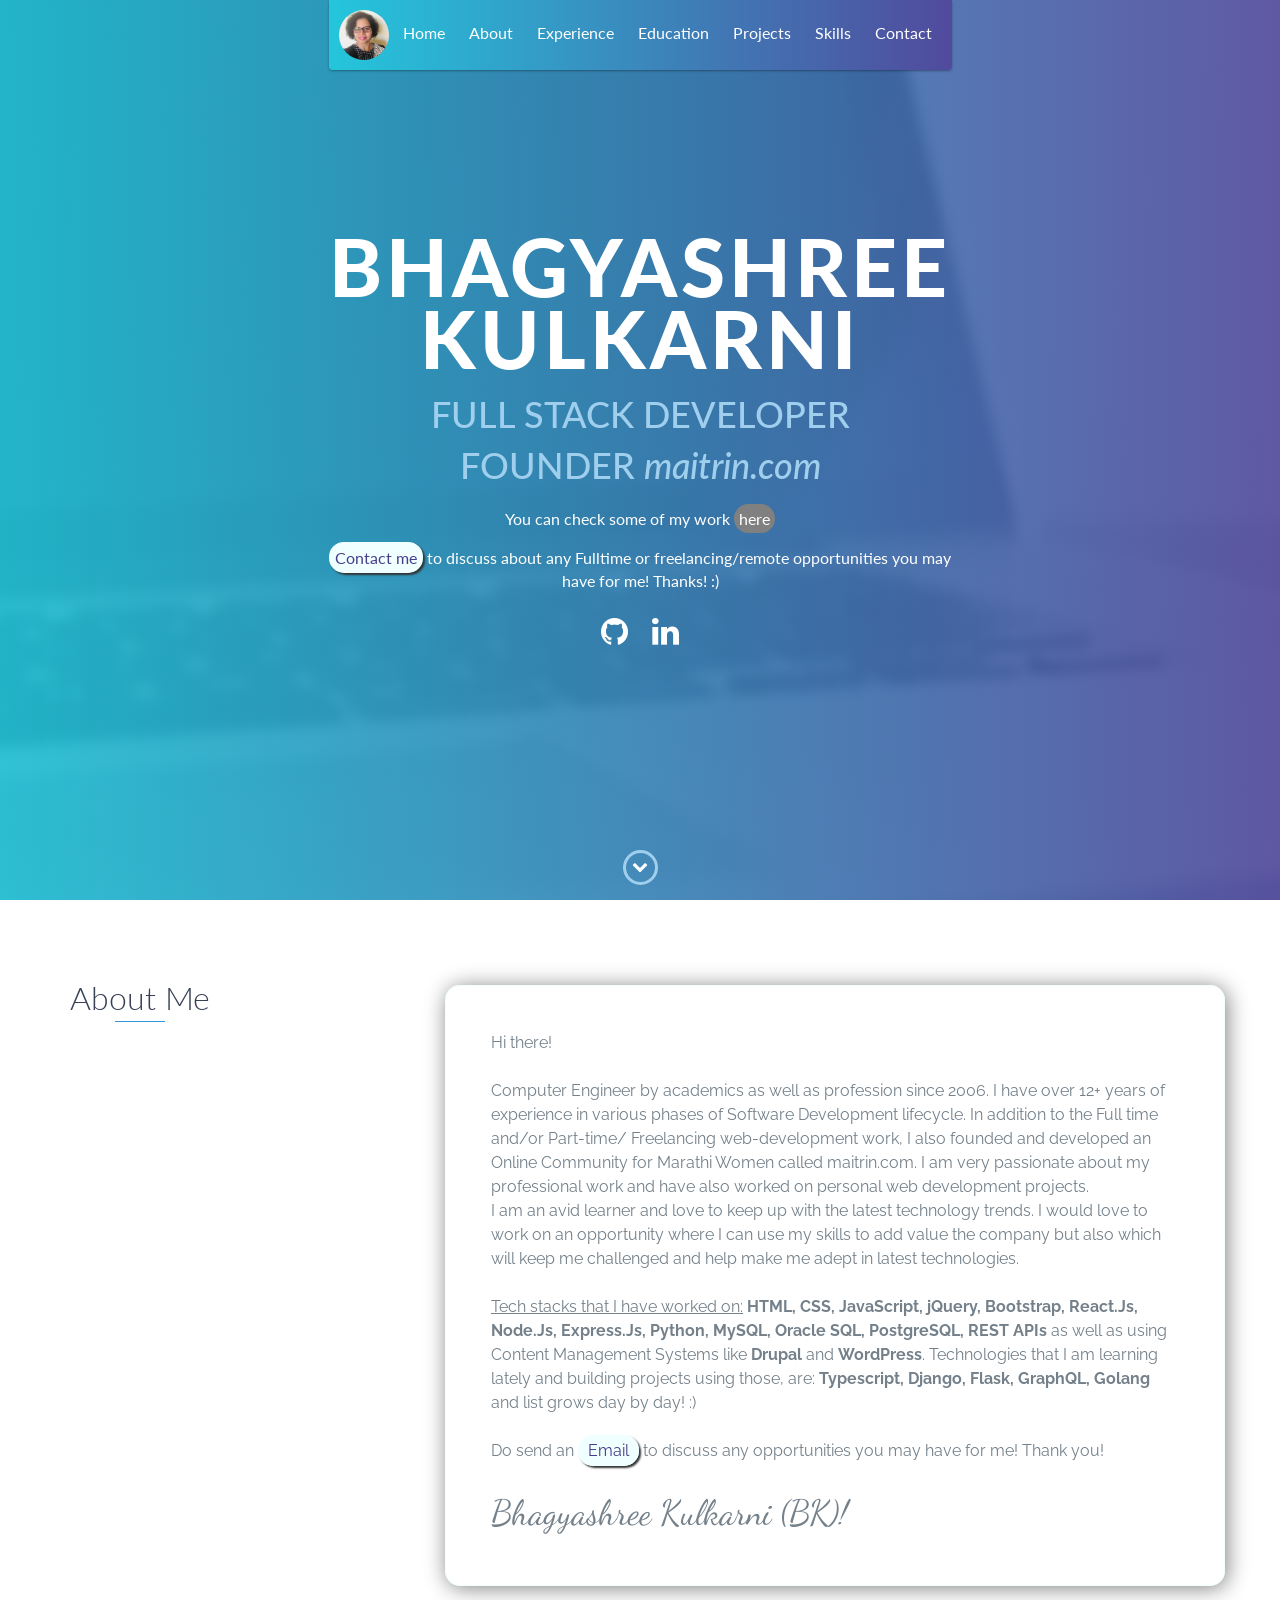
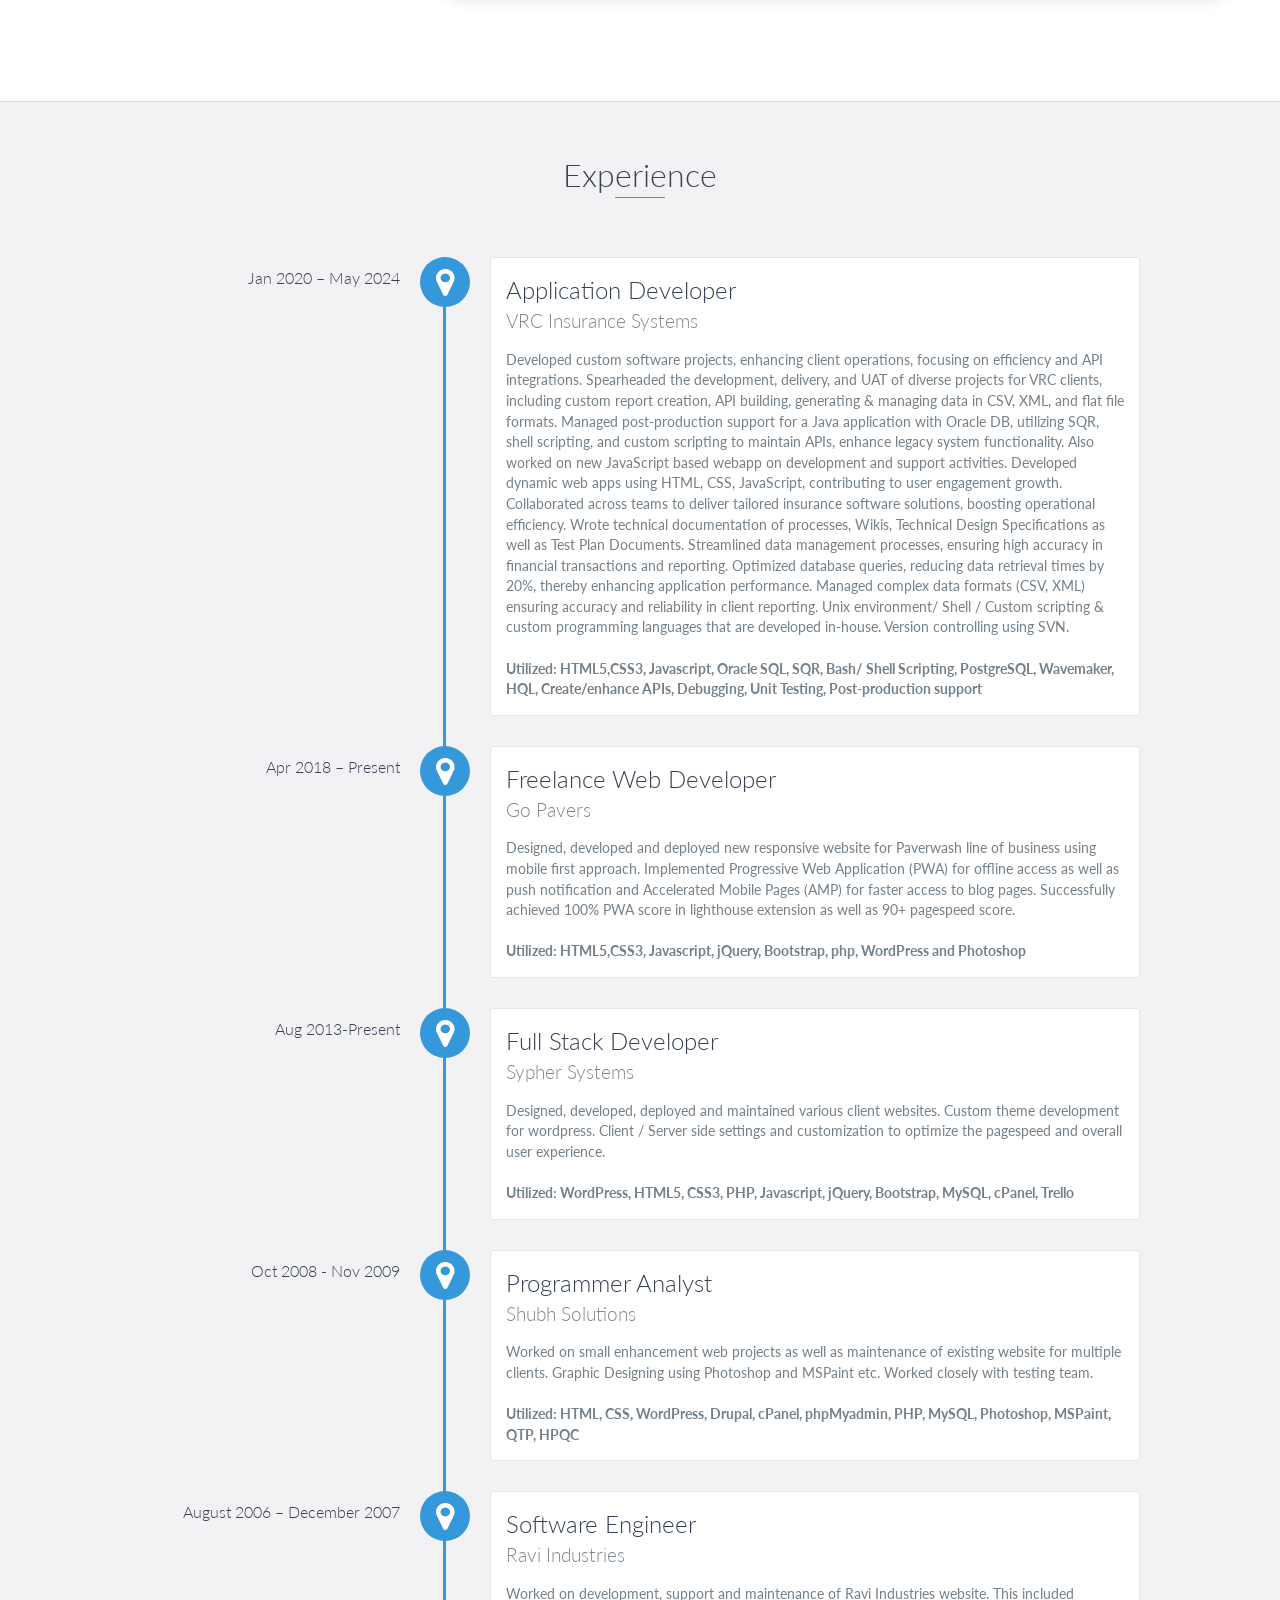
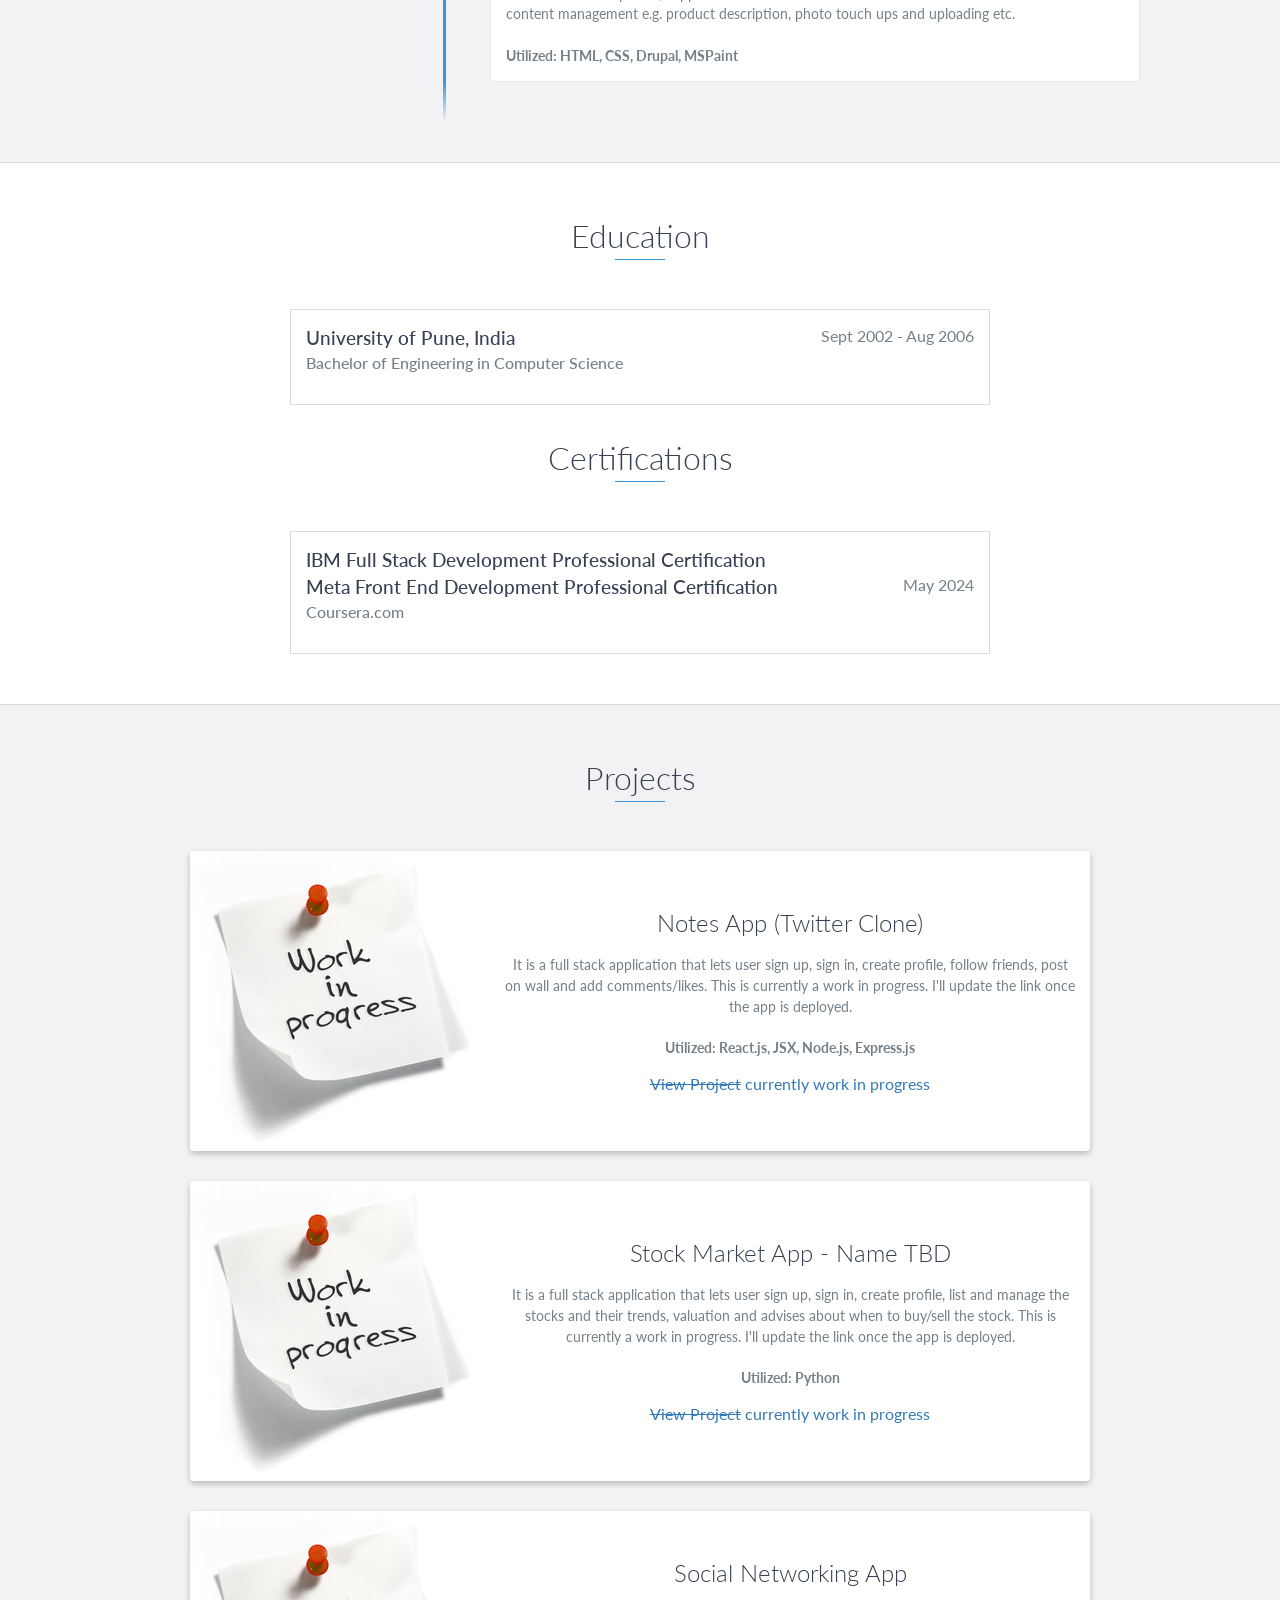
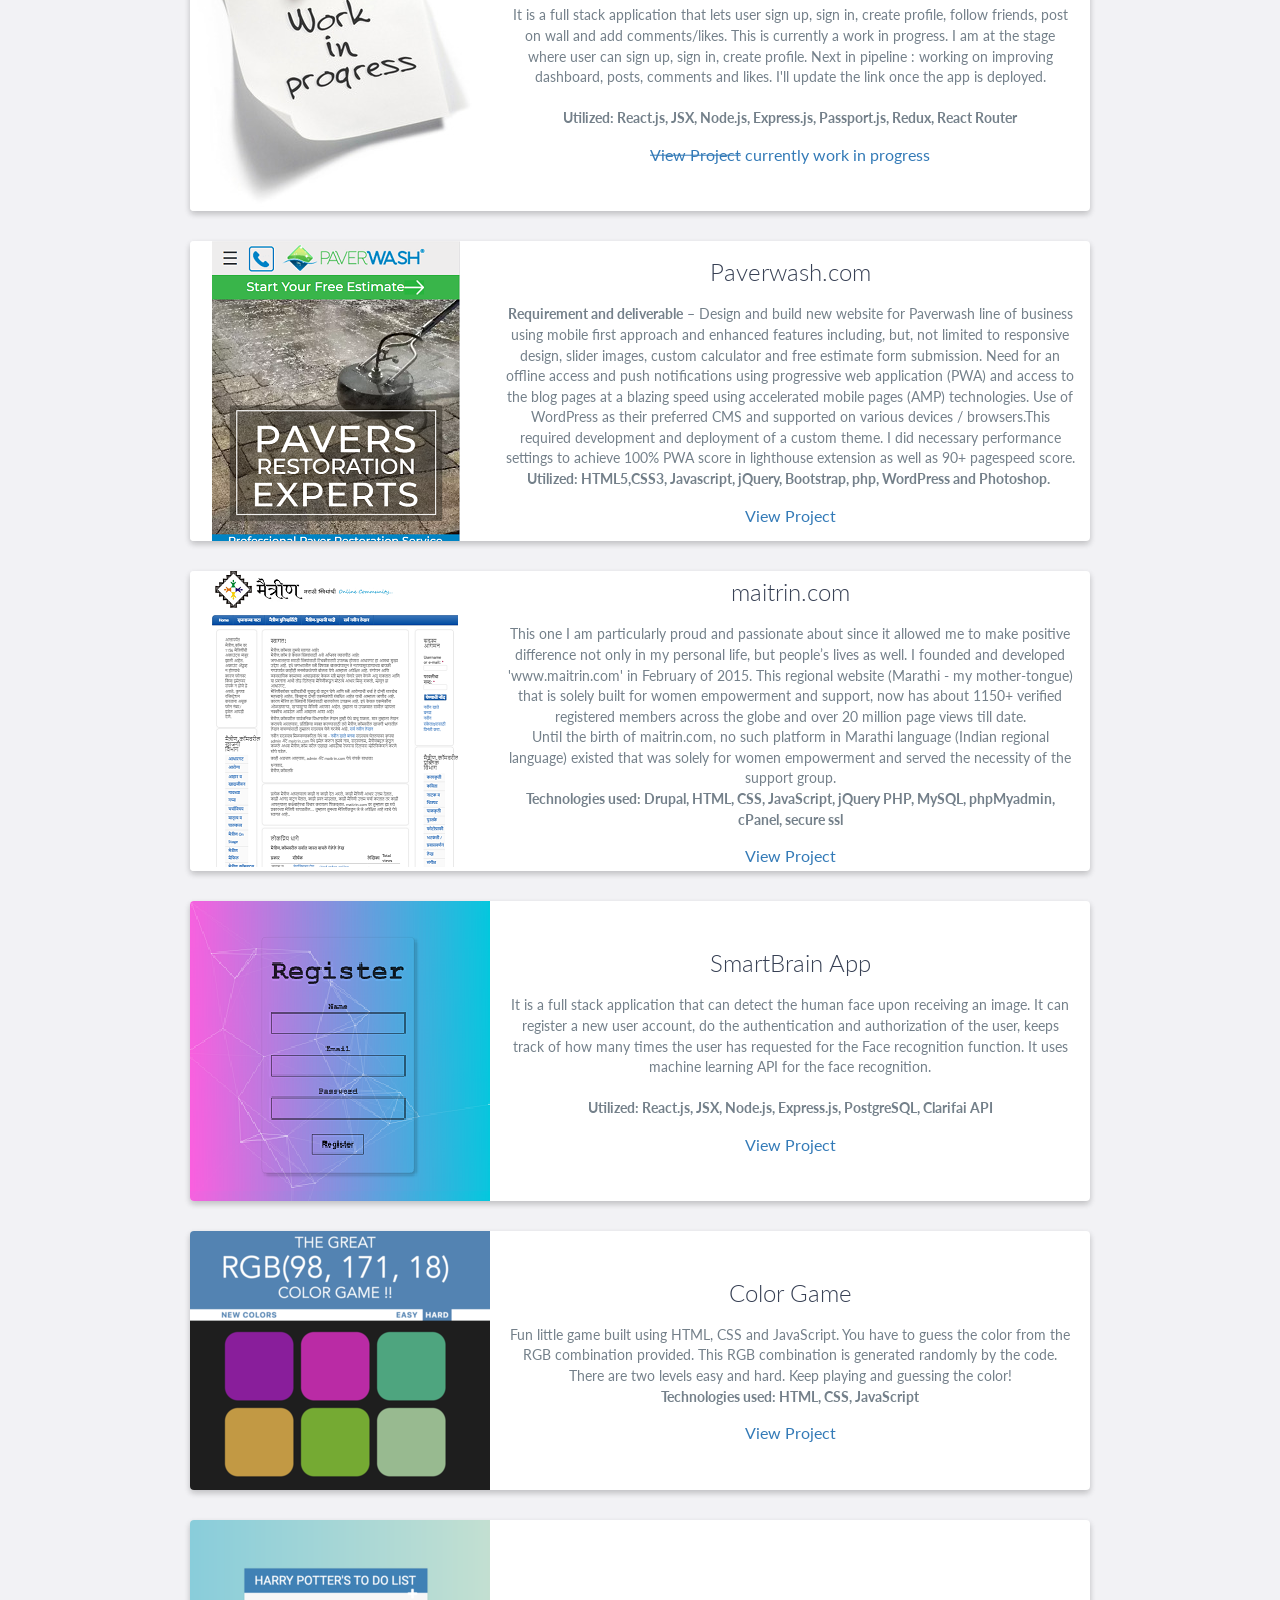
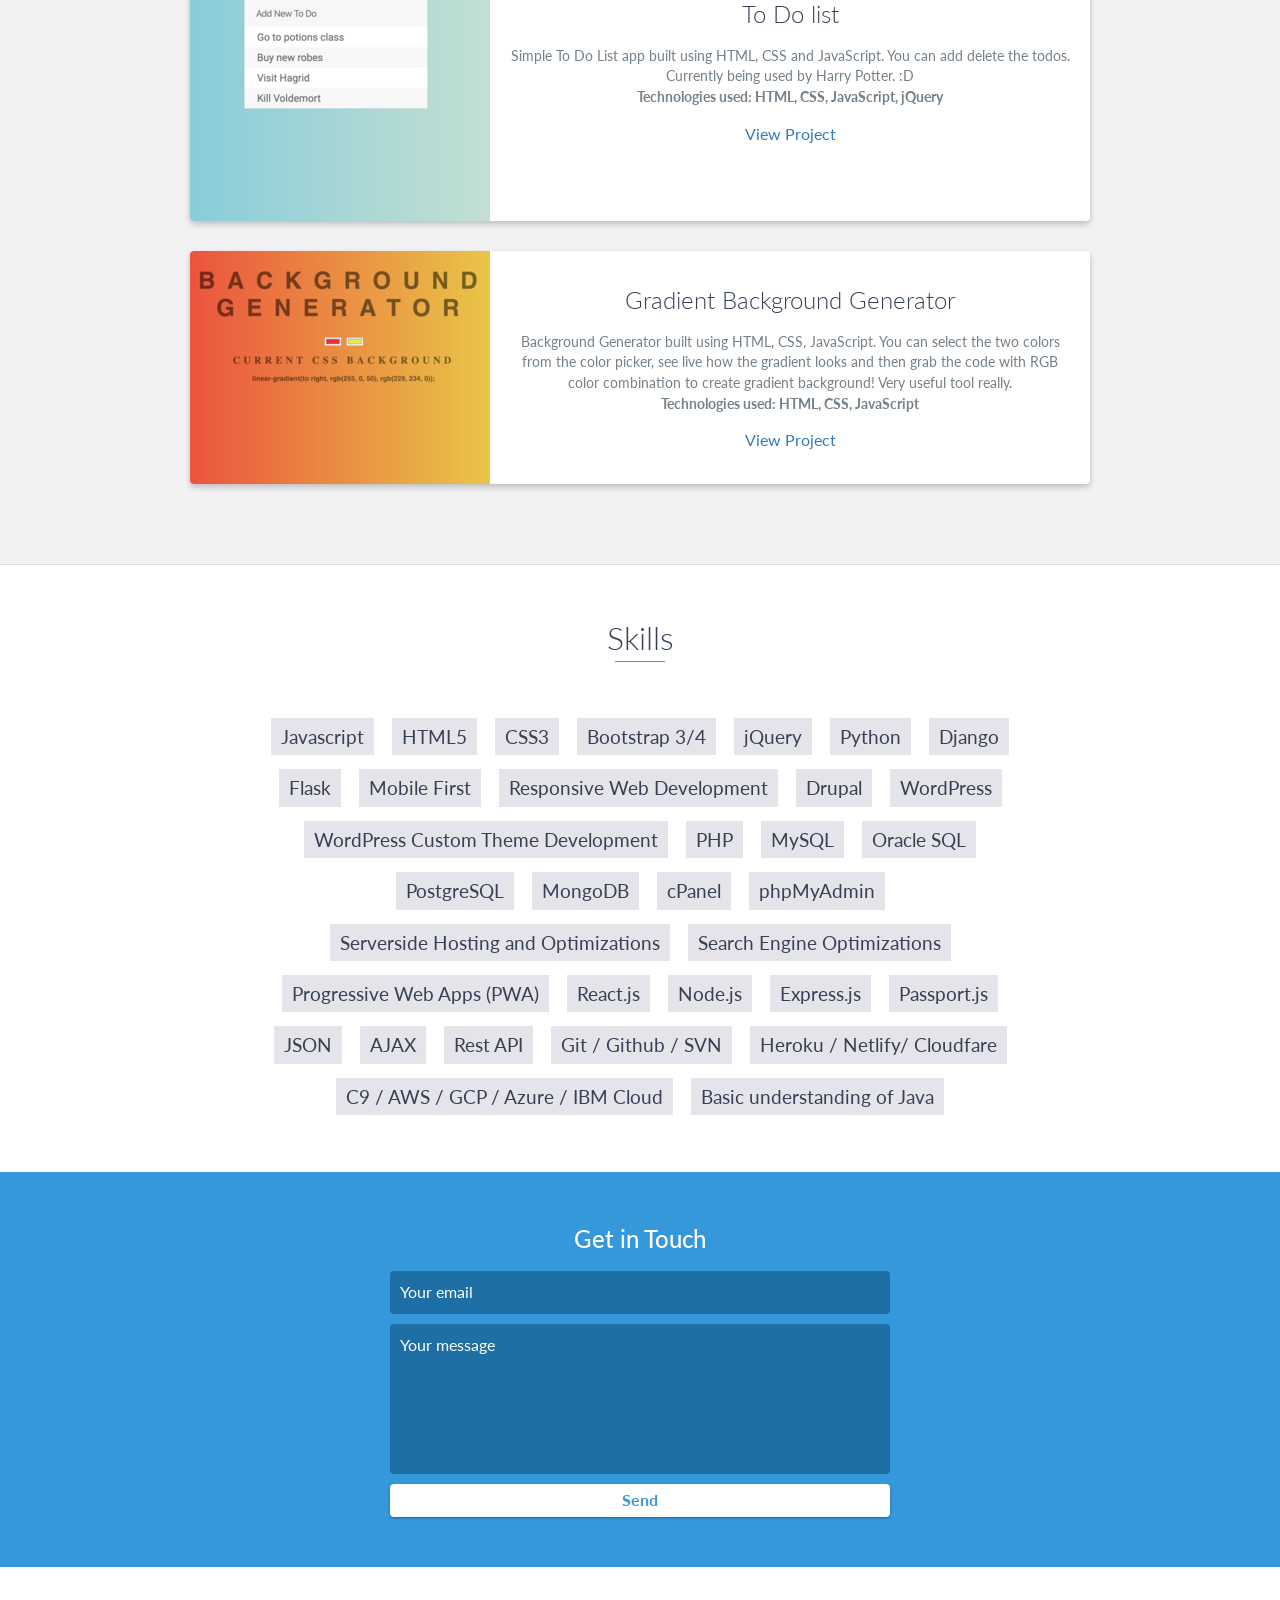
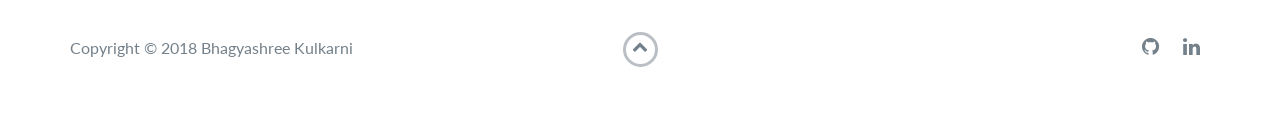
<file: index.html>
<!DOCTYPE html>
<html class="no-js" lang="en">

<head>
    <meta charset="utf-8">
    <meta http-equiv="X-UA-Compatible" content="IE=edge">
    <meta name="viewport" content="width=device-width, initial-scale=1">
    <title>My Portfolio</title>
	<link rel="shortcut icon" href="favicon.ico" type="image/x-icon">
	<link rel="icon" href="favicon.ico" type="image/x-icon">
    <link href="https://fonts.googleapis.com/css?family=Lato:300,400,700,900" rel="stylesheet">
        <link href="https://fonts.googleapis.com/css?family=Raleway:200,300,400,500,600,700,800" rel="stylesheet">

    <link rel="stylesheet" href="libs/font-awesome/css/font-awesome.min.css">
    <link href="css/bootstrap.min.css" rel="stylesheet">
          <link href="https://fonts.googleapis.com/css?family=Dancing+Script" rel="stylesheet">

    <link href="css/styles.css" rel="stylesheet">
</head>

<body>
    <div id="thetop"></div>

<!--    <img src="images/bsk.jpg" width="150px" height="150px" style="border-radius: 50%; position: absolute; left: 0; right: 0; margin:auto; top: 15%;z-index: 1;">-->
    <div id="mobile-menu-open" class="shadow-large">
        <i class="fa fa-bars" aria-hidden="true"></i>
    </div>
    <!-- End #mobile-menu-toggle -->
    <header class="sticky">
        <div id="mobile-menu-close">
            <span>Close</span> <i class="fa fa-times" aria-hidden="true"></i>
        </div>
        <ul id="menu" class="shadow">
            <li>
                    <img src="images/bk_latest.jpeg" width="50px" height="50px" style="border-radius: 50%;">
            </li>

            <li>
                <a href="#thetop" class="no-scroll">Home</a>

            </li>
            <li>
                <a href="#about" class="no-scroll">About</a>
            </li>
            <li>
                <a href="#experience" class="no-scroll">Experience</a>
            </li>
            <li>
                <a href="#education" class="no-scroll">Education</a>
            </li>
            <li>
                <a href="#projects" class="no-scroll">Projects</a>
            </li>
            <li>
                <a href="#skills" class="no-scroll">Skills</a>
            </li>
<!--
             <li>
                <a href="./maitrin.html">Maitrin</a>
            </li>
-->
            <li>
                <a href="#contact" class="no-scroll">Contact</a>
            </li>
        </ul>
    </header>
    <!-- End header -->

    <div id="lead">
        <div id="lead-content">
            <h1>BHAGYASHREE KULKARNI</h1>
            <h2>FULL STACK DEVELOPER <br/> FOUNDER <a id="maitrinlink" href="https://www.maitrin.com"><em>maitrin.com</em></a></h2>
            <div style="color: white; text-align: center; margin-top: 15px; ">
          <p> You can check some of my work <a class="projectlink" href="#projects">here</a></p>
            <p> <a style="color: darkslateblue; text-decoration: none; background-color: azure; padding: 6px; border-radius: 15px;box-shadow: 2px 2px 2px #333;" href="mailto:bhag41@gmail.com">Contact me</a> to discuss about any Fulltime or freelancing/remote opportunities you may have for me! Thanks! :) </p>
          </div>
            <div class="jumbotron-social"> 
              <ul class="ul-social">
            <li class="li-social-links">
              <a class="social2" href="https://github.com/bhag41" target="_blank"><i class="fa fa-github" aria-hidden="true"></i></a>
            </li>
            <li class="li-social-links">
              <a class="social2" href="https://linkedin.com/in/bhagyashreek/" target="_blank"><i class="fa fa-linkedin" aria-hidden="true"></i></a>
            </li>
          </ul>
            </div>
<!--            <a href="https://www.dropbox.com/s/bwhx3wdxhvqzzp0/Resume_Bhagyashree_Kulkarni.pdf?dl=0" download="resume.pdf" class="btn-rounded-white">Download Resume</a>-->
        </div>
        <!-- End #lead-content -->

        <div id="lead-overlay"></div>

        <div id="lead-down">
            <span>
                <i class="fa fa-chevron-down" aria-hidden="true"></i>
            </span>
        </div>
        <!-- End #lead-down -->
    </div>
    <!-- End #lead -->

    <div id="about">
        <div class="container">
            <div class="row">
                <div class="col-md-4">
                    <h2 class="heading">About Me</h2>
                </div>
                <div class="col-md-8 ralewayfont aboutme">
            <p>Hi there! </p><br/>
                    <p> Computer Engineer by academics as well as profession since 2006. I have over 12+ years of experience in various phases of Software Development lifecycle. In addition to the Full time and/or Part-time/ Freelancing web-development work, I also founded and developed an Online Community for Marathi Women called maitrin.com. I am very passionate about my professional work and have also worked on personal web development projects. <br/> I am an avid learner and love to keep up with the latest technology trends. I would love to work on an opportunity where I can use my skills to add value the company but also which will keep me challenged and help make me adept in latest technologies. <br/> <br/>
             <span style="text-decoration: underline; padding-bottom: 3px;"> Tech stacks that I have worked on:</span> <strong> HTML, CSS, JavaScript, jQuery, Bootstrap, React.Js, Node.Js, Express.Js, Python, MySQL, Oracle SQL, PostgreSQL, REST APIs </strong> as well as using Content Management Systems like <strong>Drupal</strong> and <strong>WordPress</strong>. Technologies that I am learning lately and building projects using those, are: <strong>Typescript, Django, Flask, GraphQL, Golang </strong>and list grows day by day! :) <br/><br/>
                    Do send an <a style="color: darkslateblue; text-decoration: none; background-color: azure; padding: 6px; border-radius: 15px;box-shadow: 2px 2px 2px #333; padding-left:10px; padding-right: 10px;" href="mailto:bhag41@gmail.com">Email</a>  to discuss any opportunities you may have for me! Thank you! </p><br/>
         <p> <span class="name" >Bhagyashree Kulkarni (BK)! </span> </p>
                    
                </div>
            </div>
        </div>
    </div>
    <!-- End #about -->

    <div id="experience" class="background-alt">
        <h2 class="heading">Experience</h2>
        <div id="experience-timeline">
            
            <div data-date="Jan 2020 – May 2024">
                <h3>Application Developer</h3>
                <h4>VRC Insurance Systems</h4>
                <p>
                    Developed custom software projects, enhancing client operations, focusing on efficiency and API integrations.
                    Spearheaded the development, delivery, and UAT of diverse projects for VRC clients, including custom report creation, API building, generating & managing data in CSV, XML, and flat file formats.
                    Managed post-production support for a Java application with Oracle DB, utilizing SQR, shell scripting, and custom scripting to maintain APIs, enhance legacy system functionality. Also worked on new JavaScript based webapp on development and support activities.
                    Developed dynamic web apps using HTML, CSS, JavaScript, contributing to user engagement growth.
                    Collaborated across teams to deliver tailored insurance software solutions, boosting operational efficiency. 
                    Wrote technical documentation of processes, Wikis, Technical Design Specifications as well as Test Plan Documents. 
                    Streamlined data management processes, ensuring high accuracy in financial transactions and reporting. Optimized database queries, reducing data retrieval times by 20%, thereby enhancing application performance. 
                    Managed complex data formats (CSV, XML) ensuring accuracy and reliability in client reporting.
                    Unix environment/ Shell / Custom scripting & custom programming languages that are developed in-house. 
                    Version controlling using SVN.
  
                <br> <br/>    
                <strong>Utilized: HTML5,CSS3, Javascript, Oracle SQL, SQR, Bash/ Shell Scripting, PostgreSQL, Wavemaker, HQL, Create/enhance APIs, Debugging, Unit Testing, Post-production support</strong></p>
            </div>

            <div data-date="Apr 2018 – Present">
                <h3>Freelance Web Developer</h3>
                <h4>Go Pavers</h4>
                <p>
                    Designed, developed and deployed new responsive website for Paverwash line of business using mobile first approach.  Implemented Progressive Web Application (PWA) for offline access as well as push notification and Accelerated Mobile Pages (AMP) for faster access to blog pages.  Successfully achieved 100% PWA score in lighthouse extension as well as 90+ pagespeed score.  
                <br> <br/>    
                <strong>Utilized: HTML5,CSS3, Javascript, jQuery, Bootstrap, php, WordPress and Photoshop</strong></p>
            </div>
            
            <div data-date="Aug 2013-Present">
                <h3>Full Stack Developer</h3>
                <h4>Sypher Systems </h4>
                <p>Designed, developed, deployed and maintained various client websites. Custom theme development for wordpress.  Client / Server side settings and customization to  optimize the pagespeed and overall user experience. <br/><br/>
<strong>Utilized: WordPress, HTML5, CSS3, PHP, Javascript, jQuery, Bootstrap, MySQL, cPanel, Trello</strong>
                </p>
            </div>

            <div data-date="Oct 2008 - Nov 2009">
                <h3>Programmer Analyst</h3>
                <h4>Shubh Solutions</h4>
                <p>
                    Worked on small enhancement web projects as well as maintenance of existing website for multiple clients.  Graphic Designing using Photoshop and MSPaint etc.  Worked closely with testing team.  <br/><br/>
<strong>Utilized: HTML, CSS, WordPress, Drupal, cPanel, phpMyadmin, PHP, MySQL, Photoshop, MSPaint, QTP, HPQC</strong></p>
                
            </div>

            <div data-date="August 2006 – December 2007">
                <h3>Software Engineer</h3>
                <h4>Ravi Industries</h4>
                <p>
                    Worked on development, support and maintenance of Ravi Industries website.  This included content management e.g. product description, photo touch ups and uploading etc.
             <br/><br/>
                    <strong>Utilized: HTML, CSS, Drupal, MSPaint</strong></p>        
            </div>
        </div>
    </div>
    <!-- End #experience -->

    <div id="education">
        <h2 class="heading">Education</h2>
        <div class="education-block">
            <h3>University of Pune, India</h3>
            <span class="education-date">Sept 2002 - Aug 2006</span>
            <h4>Bachelor of Engineering in Computer Science</h4>

        </div>
        <h2 class="heading">Certifications</h2>
        <div class="education-block">
            <h3>IBM Full Stack Development Professional Certification</h3>
            <h3>Meta Front End Development Professional Certification</h3>
            <span class="education-date">May 2024</span>
            <h4>Coursera.com</h4>

        </div>
        <!-- End .education-block -->

<!--
        <div class="education-block">
            <h3>University of Ottawa</h3>
            <span class="education-date">Sept 2016 - Sept 2017</span>
            <h4>Bachelor of Science in Computer Science</h4>
            <ul>
                <li>
                    Lorem ipsum dolor sit amet, consectetur adipiscing elit.
                </li>
                <li>
                    Lorem ipsum dolor sit amet, consectetur adipiscing elit.
                </li>
                <li>
                    Lorem ipsum dolor sit amet, consectetur adipiscing elit.
                </li>
            </ul>
        </div>
-->
        <!-- End .education-block -->
    </div>
    <!-- End #education -->

    <div id="projects" class="background-alt">
        <h2 class="heading">Projects</h2>
        <div class="container">
            <div class="row">

                <div class="project shadow-large">
                    <div class="project-image">
                        <img src="images/wip.jpg" />
                    </div>
                    <!-- End .project-image -->
                    <div class="project-info">
                        <h3>Notes App (Twitter Clone)</h3>
                        <p>
                            It is a full stack application that lets user sign up, sign in, create profile, follow friends, post on wall and add comments/likes. This is currently a work in progress.  I'll update the link once the app is deployed. <br/><br/>
                            <strong> Utilized: React.js, JSX, Node.js, Express.js </strong>
                        </p>
                        <a href="#"><s>View Project</s> currently work in progress</a>
                    </div>
                    <!-- End .project-info -->
                </div>
                <!-- End .project -->

                <div class="project shadow-large">
                    <div class="project-image">
                        <img src="images/wip.jpg" />
                    </div>
                    <!-- End .project-image -->
                    <div class="project-info">
                        <h3>Stock Market App - Name TBD</h3>
                        <p>
                            It is a full stack application that lets user sign up, sign in, create profile, list and manage the stocks and their trends, valuation and advises about when to buy/sell the stock. This is currently a work in progress.  I'll update the link once the app is deployed. <br/><br/>
                            <strong> Utilized: Python </strong>
                        </p>
                        <a href="#"><s>View Project</s> currently work in progress</a>
                    </div>
                    <!-- End .project-info -->
                </div>
                <!-- End .project -->

                    <div class="project shadow-large">
                        <div class="project-image">
                            <img src="images/wip.jpg" />
                        </div>
                        <!-- End .project-image -->
                        <div class="project-info">
                            <h3>Social Networking App</h3>
                            <p>
                                It is a full stack application that lets user sign up, sign in, create profile, follow friends, post on wall and add comments/likes. This is currently a work in progress. I am at the stage where user can sign up, sign in, create profile. Next in pipeline : working on improving dashboard, posts, comments and likes. I'll update the link once the app is deployed. <br/><br/>
                                <strong> Utilized: React.js, JSX, Node.js, Express.js, Passport.js, Redux, React Router </strong>
                            </p>
                            <a href="#"><s>View Project</s> currently work in progress</a>
                        </div>
                        <!-- End .project-info -->
                    </div>
                    <!-- End .project -->
                        

                <div class="project shadow-large">
                    <div class="project-image">
                        <img src="images/paverwash.png" />
                    </div>
                    <!-- End .project-image -->
                    <div class="project-info">
                        <h3>Paverwash.com</h3>
                        <p>
                            <strong>Requirement and deliverable</strong> – Design and build new website for Paverwash line of business using mobile first approach and enhanced features including, but, not limited to responsive design, slider images, custom calculator and free estimate form submission.  Need for an offline access and push notifications using progressive web application (PWA) and access to the blog pages at a blazing speed using accelerated mobile pages (AMP) technologies.  Use of WordPress as their preferred CMS and supported on various devices / browsers.This required development and deployment of a custom theme.  I did necessary performance settings to achieve 100% PWA score in lighthouse extension as well as 90+ pagespeed score. <br/> <strong> Utilized: HTML5,CSS3, Javascript, jQuery, Bootstrap, php, WordPress and Photoshop. </strong>
                        </p>
                        <a href="www.paverwash.com">View Project</a>
                    </div>
                    <!-- End .project-info -->
                </div>
                <!-- End .project -->

                <div class="project shadow-large">
                    <div class="project-image">
                        <img src="images/maitrin.png" />
                    </div>
                    <!-- End .project-image -->
                    
                    <div class="project-info">
                        <h3>maitrin.com</h3>
                        <p>
                           This one I am particularly proud and passionate about since it allowed me to make positive difference not only in my personal life, but people’s lives as well. 
                            I founded and developed 'www.maitrin.com' in February of 2015. This regional website (Marathi - my mother-tongue) that is solely built for women empowerment and support, now has about 1150+ verified registered members across the globe and over 20 million page views till date. <br/>
                            Until the birth of maitrin.com, no such platform in Marathi language (Indian regional language) existed that was solely for women empowerment and served the necessity of the support group. 
                            <br/>
                             <strong> Technologies used: Drupal, HTML, CSS, JavaScript, jQuery PHP, MySQL, phpMyadmin, cPanel, secure ssl </strong>
                        </p>
                        <a href="https://www.maitrin.com">View Project</a>
                    </div>
                    <!-- End .project-info -->
                </div>
                <!-- End .project -->

                <div class="project shadow-large">
                    <div class="project-image">
                        <img src="images/face-recognition-app-2.png" />
                    </div>
                    <!-- End .project-image -->
                    <div class="project-info">
                        <h3>SmartBrain App</h3>
                        <p>
                            It is a full stack application that can detect the human face upon receiving an image. It can register a new user account, do the authentication and authorization of the user, keeps track of how many times the user has requested for the Face recognition function. It uses machine learning API for the face recognition. <br/><br/>
                            <strong> Utilized: React.js, JSX, Node.js, Express.js, PostgreSQL, Clarifai API </strong>
                        </p>
                        <a href="https://face-recognition-app-bk.herokuapp.com/">View Project</a>
                    </div>
                    <!-- End .project-info -->
                </div>
                <!-- End .project -->
                
                <div class="project shadow-large">
                    <div class="project-image">
                        <img src="images/Color_Game.png" />
                    </div>
                    <!-- End .project-image -->
                    
                    <div class="project-info">
                        <h3>Color Game</h3>
                        <p>
                            Fun little game built using HTML, CSS and JavaScript. You have to guess the color from the RGB combination provided. This RGB combination is generated randomly by the code. There are two levels easy and hard. Keep playing and guessing the color! 
                            <br/>
                             <strong> Technologies used: HTML, CSS, JavaScript </strong>
                        </p>
                        <a href="https://bhag41.github.io/colorGame/">View Project</a>
                    </div>
                    <!-- End .project-info -->
                </div>
                <!-- End .project -->

                <div class="project shadow-large">
                    <div class="project-image">
                        <img src="images/ToDoList.png" />
                    </div>
                    <!-- End .project-image -->
                    
                    <div class="project-info">
                        <h3>To Do list</h3>
                        <p>
                            Simple To Do List app built using HTML, CSS and JavaScript. You can add delete the todos. Currently being used by Harry Potter. :D  
                            <br/>
                             <strong> Technologies used: HTML, CSS, JavaScript, jQuery </strong>
                        </p>
                        <a href="https://bhag41.github.io/ToDoListProject/">View Project</a>
                    </div>
                    <!-- End .project-info -->
                </div>
                <!-- End .project -->

                <div class="project shadow-large">
                    <div class="project-image">
                        <img src="images/bg_generator.png" />
                    </div>
                    <!-- End .project-image -->
                    
                    <div class="project-info">
                        <h3>Gradient Background Generator</h3>
                        <p>
                            Background Generator built using HTML, CSS, JavaScript. You can select the two colors from the color picker, see live how the gradient looks and then grab the code with RGB color combination to create gradient background! Very useful tool really.
                            <br/>
                             <strong> Technologies used: HTML, CSS, JavaScript</strong>
                        </p>
                        <a href="https://bhag41.github.io/bg_generator/">View Project</a>
                    </div>
                    <!-- End .project-info -->
                </div>
                <!-- End .project -->
                

                
                
                
            </div>
        </div>
    </div>
    <!-- End #projects -->

    <div id="skills">
        <h2 class="heading">Skills</h2>
        <ul>
            <li class="li-skills">Javascript</li>
              <li class="li-skills">HTML5</li>
              <li class="li-skills">CSS3</li>
              <li class="li-skills">Bootstrap 3/4</li>
              <li class="li-skills">jQuery</li>
              <li class="li-skills">Python</li>
              <li class="li-skills">Django</li>
              <li class="li-skills">Flask</li>
              <li class="li-skills">Mobile First</li>
              <li class="li-skills">Responsive Web Development</li>
              <li class="li-skills">Drupal</li>
              <li class="li-skills">WordPress</li>
              <li class="li-skills">WordPress Custom Theme Development</li>
              <li class="li-skills">PHP</li>
              <li class="li-skills">MySQL</li>
              <li class="li-skills">Oracle SQL</li>
              <li class="li-skills">PostgreSQL</li>
              <li class="li-skills">MongoDB</li>
              <li class="li-skills">cPanel</li>
              <li class="li-skills">phpMyAdmin</li>
              <li class="li-skills">Serverside Hosting and Optimizations</li>
              <li class="li-skills">Search Engine Optimizations</li>
              <li class="li-skills">Progressive Web Apps (PWA) </li>
              <li class="li-skills">React.js</li>
              <li class="li-skills">Node.js</li>
              <li class="li-skills">Express.js</li>
              <li class="li-skills">Passport.js</li>
              <li class="li-skills">JSON</li>
              <li class="li-skills">AJAX</li>
              <li class="li-skills">Rest API</li>
              <li class="li-skills">Git / Github / SVN </li>
              <li class="li-skills">Heroku / Netlify/ Cloudfare</li>
              <li class="li-skills">C9 / AWS / GCP / Azure / IBM Cloud</li>
              <li class="li-skills">Basic understanding of Java</li>
        </ul>
    </div>
    <!-- End #skills -->

    <div id="contact">
        <h2>Get in Touch</h2>
        <div id="contact-form">
            <form method="POST" action="https://formspree.io/bhag41@gmail.com">
                <input type="hidden" name="_subject" value="Contact request from personal website" />
                <input type="email" name="_replyto" placeholder="Your email" required>
                <textarea name="message" placeholder="Your message" required></textarea>
                <button type="submit">Send</button>
            </form>
        </div>
        <!-- End #contact-form -->
    </div>
    <!-- End #contact -->

    
   
    
    <footer>
        <div class="container">
            <div class="row">
                <div class="col-sm-5 copyright">
                    <p>
                        Copyright &copy; 2018 Bhagyashree Kulkarni
                    </p>
                </div>
                <div class="col-sm-2 top">
                    <span id="to-top">
                        <i class="fa fa-chevron-up" aria-hidden="true"></i>
                    </span>
                </div>
                <div class="col-sm-5 social">
                    <ul>
                        <li>
                            <a href="https://github.com/bhag41" target="_blank"><i class="fa fa-github" aria-hidden="true"></i></a>
                        </li>
                        <li>
                            <a href="https://linkedin.com/" target="_blank"><i class="fa fa-linkedin" aria-hidden="true"></i></a>
                        </li>
                       
                    </ul>
                </div>
            </div>
        </div>
    </footer>
    <!-- End footer -->

    <script src="https://ajax.googleapis.com/ajax/libs/jquery/1.12.4/jquery.min.js"></script>
    <script src="js/scripts.min.js"></script>
</body>

</html>
</file>
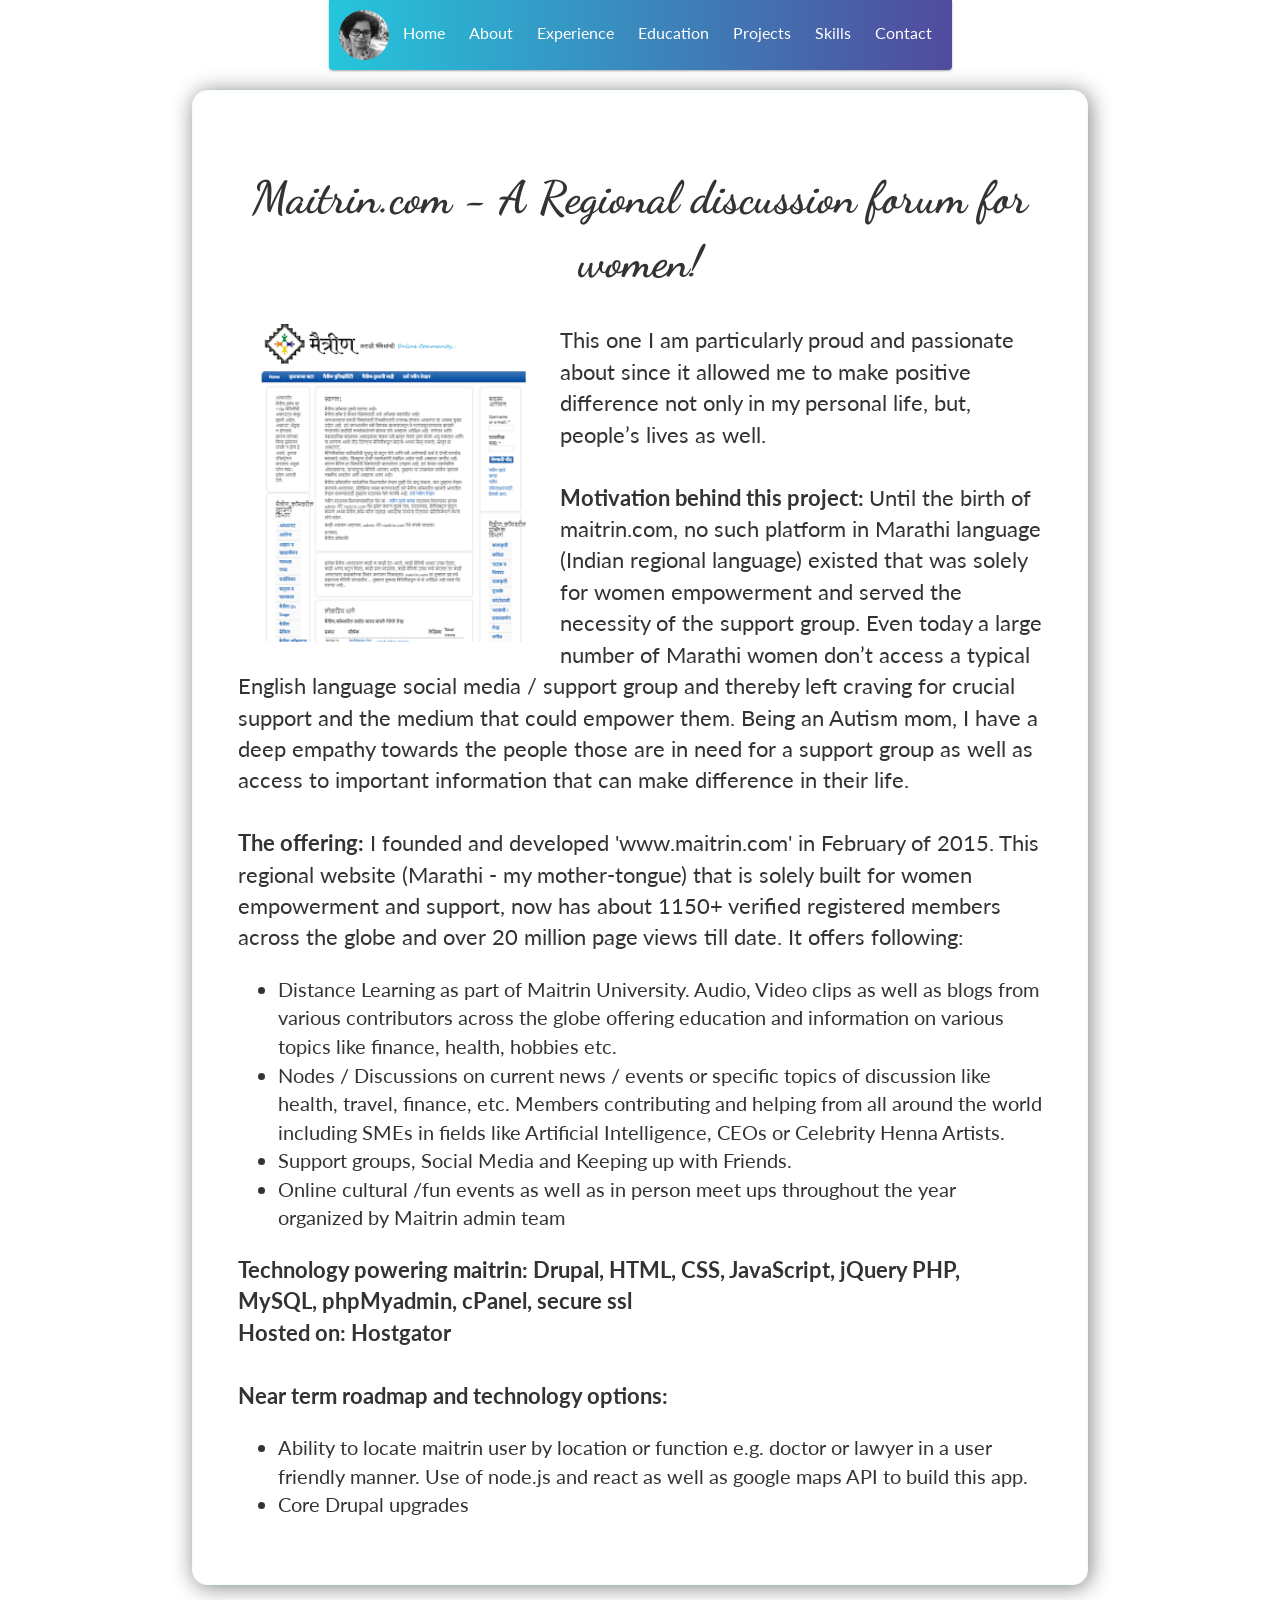
<file: maitrin.html>
<!DOCTYPE html>
<html class="no-js" lang="en">

<head>
    <meta charset="utf-8">
    <meta http-equiv="X-UA-Compatible" content="IE=edge">
    <meta name="viewport" content="width=device-width, initial-scale=1">
    <title>Maitrin.com - Online Community for Marathi Women</title>
	<link rel="shortcut icon" href="favicon.ico" type="image/x-icon">
	<link rel="icon" href="favicon.ico" type="image/x-icon">
    <link href="https://fonts.googleapis.com/css?family=Lato:300,400,700,900" rel="stylesheet">
    <link href="https://fonts.googleapis.com/css?family=Raleway:200,300,400,500,600,700,800" rel="stylesheet">
    <link rel="stylesheet" href="libs/font-awesome/css/font-awesome.min.css">
    <link href="css/bootstrap.min.css" rel="stylesheet">
    <link href="https://fonts.googleapis.com/css?family=Dancing+Script" rel="stylesheet">

    <link href="css/styles.css" rel="stylesheet">
</head>

<body>
    <div id="mobile-menu-open" class="shadow-large">
        <i class="fa fa-bars" aria-hidden="true"></i>
    </div>
    <!-- End #mobile-menu-toggle -->
    <header class="sticky">
        <div id="mobile-menu-close">
            <span>Close</span> <i class="fa fa-times" aria-hidden="true"></i>
        </div>
        <ul id="menu" class="shadow">
            <li>
                <img src="images/bsk.jpg" width="50px" height="50px" style="border-radius: 50%;">
            </li>
            <li>
                <a href="#">Home</a>
            </li>
            <li>
                <a href="#about">About</a>
            </li>
            <li>
                <a href="#experience">Experience</a>
            </li>
            <li>
                <a href="#education">Education</a>
            </li>
            <li>
                <a href="#projects">Projects</a>
            </li>
            <li>
                <a href="#skills">Skills</a>
            </li>
            <li>
                <a href="#contact">Contact</a>
            </li>
        </ul>
    </header>
    <!-- End header -->
    <div class="aboutme" style="margin-left: 15%; margin-right: 15%; margin-top: 7%;background-color: white;"> 
        <h1 style="text-align: center;  font-family: 'Dancing Script', cursive; font-size: 45px;"> Maitrin.com - A Regional discussion forum for women!</h1>
    <img width="40%" style="float: left; " src="images/maitrin.png">
        
        <p style="font-size: 22px;"> 
        This one I am particularly proud and passionate about since it allowed me to make positive difference not only in my personal life, but, people’s lives as well. <br/><br/>

<strong>Motivation behind this project: </strong>Until the birth of maitrin.com, no such platform in Marathi language (Indian regional language) existed that was solely for women empowerment and served the necessity of the support group. Even today a large number of Marathi women don’t access a typical English language social media / support group and thereby left craving for crucial support and the medium that could empower them.  Being an Autism mom, I have a deep empathy towards the people those are in need for a support group as well as access to important information that can make difference in their life. <br/> <br/>

<strong> The offering:</strong>
I founded and developed 'www.maitrin.com' in February of 2015. This regional website (Marathi - my mother-tongue) that is solely built for women empowerment and support, now has about 1150+ verified registered members across the globe and over 20 million page views till date.  It offers following: </p> 

        <ul style="font-size: 20px;"> 
        <li> Distance Learning as part of Maitrin University.  Audio, Video clips as well as blogs from various contributors across the globe offering education and information on various topics like finance, health, hobbies etc.  </li>
        <li> Nodes / Discussions on current news / events or specific topics of discussion like health, travel, finance,   etc.  Members contributing and helping from all around the world including SMEs in fields like Artificial Intelligence, CEOs or Celebrity Henna Artists. </li>
        <li> Support groups, Social Media and Keeping up with Friends.
 </li>
        <li> Online cultural /fun events as well as in person meet ups throughout the year organized by Maitrin admin team
</li>   
    </ul>
    <p style="font-size: 22px;">
<strong>Technology powering maitrin:
Drupal, HTML, CSS, JavaScript, jQuery PHP, MySQL, phpMyadmin, cPanel, secure ssl <br/>
Hosted on: Hostgator </strong> <br/> <br/>

<strong> Near term roadmap and technology options:</strong>  </p>
        <ul style="font-size: 20px;"> 
        <li> Ability to locate maitrin user by location or function e.g. doctor or lawyer in a user friendly manner.  Use of node.js and react as well as google maps API to build this app.</li>
            <li>Core Drupal upgrades </li>
        </ul>
    
 
       
    </div>
    
    
</body>
</html>
</file>
<file: css/styles.css>
/*!
    Title: Dev Portfolio Template
    Version: 1.2.1
    Last Change: 08/28/2017
    Author: Ryan Fitzgerald
    Repo: https://github.com/RyanFitzgerald/devportfolio-template
    Issues: https://github.com/RyanFitzgerald/devportfolio-template/issues

    Description: This file contains all the styles associated with the page
    that don't come from third party libraries. This file gets compiled using
    Gulp and send to the /css folder which is then loaded on the page.
*/

body {
    font-family: 'Lato', sans-serif;
    font-size: 16px
}

body.active {
    overflow: hidden;
    z-index: -1
}

.no-js #experience-timeline>div {
    background: #fff;
    padding: 10px;
    margin-bottom: 10px;
    border: 1px solid #dcd9d9
}

.no-js #experience-timeline>div h3 {
    font-size: 1.5em;
    font-weight: 300;
    color: #374054;
    display: inline-block;
    margin: 0
}

.no-js #experience-timeline>div h4 {
    font-size: 1.2em;
    font-weight: 300;
    color: #7e8890;
    margin: 0 0 15px 0
}

.no-js #experience-timeline>div p {
    color: #74808a;
    font-size: 0.9em;
    margin: 0
}

.no-js #experience-timeline:before,
.no-js #experience-timeline:after {
    content: none
}

@keyframes dropHeader {
    0% {
        transform: translateY(-100%)
    }
    100% {
        transform: translateY(0)
    }
}

header {
    position: absolute;
    top: 0;
    left: 0;
    right: 0;
    text-align: center;
    z-index: 10;
    animation-name: dropHeader;
    animation-iteration-count: 1;
    animation-timing-function: ease;
    animation-duration: 0.75s
}

header ul {
    display: inline-block;
/*    background: #fff;*/
    text-align: center;
    padding: 10px;
    margin: 0;
    border-bottom-right-radius: 4px;
    border-bottom-left-radius: 4px;
      background: #24C6DC;  /* fallback for old browsers */
background: -webkit-linear-gradient(to left, #514A9D, #24C6DC);  /* Chrome 10-25, Safari 5.1-6 */
background: linear-gradient(to left, #514A9D, #24C6DC); /* W3C, IE 10+/ Edge, Firefox 16+, Chrome 26+, Opera 12+, Safari 7+ */
}

header li {
    display: inline-block
}

header a {
    display: block;
/*    color: #3498db;*/
    color: white;
    padding: 10px
}

header a:hover {
    color: #217dbb;
    text-decoration: none;
    background: #eee;
    border-radius: 4px
}

header a:focus {
    color: #3498db;
    text-decoration: none
}

header.active {
    display: block
}

header.sticky {
    position: fixed;
    z-index: 999
}

#menu.active {
    display: block;
      
}

#mobile-menu-open {
    display: none;
    cursor: pointer;
    position: fixed;
    right: 15px;
    top: 10px;
    color: #3498db;
    font-size: 1.5em;
    z-index: 20;
    padding: 0 7px;
    border-radius: 4px;
    background: #fff
}

#mobile-menu-close {
    display: none;
    text-align: right;
    width: 100%;
    background: #fff;
    font-size: 1.5em;
    padding-right: 15px;
    padding-top: 10px;
    cursor: pointer;
    color: #3498db
}

#mobile-menu-close span {
    font-size: 0.5em;
    text-transform: uppercase
}

#mobile-menu-close i {
    vertical-align: middle
}

footer {
    padding: 50px 0
}

.copyright {
    padding-top: 20px
}

.copyright p {
    margin: 0;
    color: #74808a
}

.top {
    text-align: center
}

.top span {
    cursor: pointer;
    display: block;
    margin: 15px auto 0 auto;
    width: 35px;
    height: 35px;
    border-radius: 50%;
    border: 3px solid #b9bfc4;
    text-align: center
}

.top i {
    color: #74808a
}

.social {
    text-align: right
}

.social ul {
    margin: 5px 0 0 0;
    padding: 0
}

.social li {
    display: inline-block;
    font-size: 1.25em;
    list-style: none
}

.social a {
    display: block;
    color: #74808a;
    padding: 10px
}

.social a:hover {
    color: #3498db
}

.btn-rounded-white {
    display: inline-block;
    color: #fff;
    padding: 15px 25px;
    border: 3px solid #fff;
    border-radius: 30px;
    transition: .5s ease all
}

.btn-rounded-white:hover {
    color: #3498db;
    background: #fff;
    text-decoration: none
}

.shadow {
    box-shadow: 0 1px 3px rgba(0, 0, 0, 0.12), 0 1px 2px rgba(0, 0, 0, 0.24)
}

.shadow-large {
    box-shadow: 0 3px 6px rgba(0, 0, 0, 0.08), 0 3px 6px rgba(0, 0, 0, 0.15)
}

.heading {
    position: relative;
    display: inline-block;
    font-size: 2em;
    font-weight: 300;
    margin: 0 0 30px 0
}

.heading:after {
    position: absolute;
    content: '';
    top: 100%;
    height: 1px;
    width: 50px;
    left: 0;
    right: 0;
    margin: 0 auto;
    background: #3498db
}

.background-alt {
    background: #f2f2f5
}

#lead {
    position: relative;
    height: 100vh;
    min-height: 500px;
    max-height: 1080px;
    background: url(../images/lead-bg.jpg);
    background-size: cover;
    padding: 15px;
    overflow: hidden
}

#lead-content {
    position: absolute;
    z-index: 10;
    top: 50%;
    left: 50%;
    transform: translate(-50%, -50%);
    text-align: center
}

#lead-content h1,
#lead-content h2 {
    margin: 0
}

#lead-content h1 {
    color: #fff;
    font-weight: 900;
    font-size: 5em;
    text-transform: uppercase;
    letter-spacing: 0.05em;
    line-height: 0.9em;
    margin-bottom: 15px;
}

#lead-content h2 {
    color: #a0cfee;
    font-weight: 500;
    font-size: 2.25em;
    margin-bottom: 15px
}

#lead-overlay {
    position: absolute;
    height: 100%;
    width: 100%;
    top: 0;
    right: 0;
    bottom: 0;
    left: 0;
/*    background: rgba(33, 125, 187, 0.8);*/
    background: #24C6DC;  /* fallback for old browsers */
background: -webkit-linear-gradient(to left, #514A9D, #24C6DC);  /* Chrome 10-25, Safari 5.1-6 */
background: linear-gradient(to left, #514A9D, #24C6DC); /* W3C, IE 10+/ Edge, Firefox 16+, Chrome 26+, Opera 12+, Safari 7+ */
    opacity: 0.9;
    z-index: 1
}

#lead-down {
    position: absolute;
    left: 0;
    right: 0;
    width: 100%;
    text-align: center;
    z-index: 10;
    bottom: 15px;
    color: #fff
}

#lead-down span {
    cursor: pointer;
    display: block;
    margin: 0 auto;
    width: 35px;
    height: 35px;
    border-radius: 50%;
    border: 3px solid #a0cfee;
    text-align: center
}

#lead-down i {
    animation: pulsate 1.5s ease;
    animation-iteration-count: infinite;
    padding-top: 5px
}

@keyframes pulsate {
    0% {
        transform: scale(1, 1)
    }
    50% {
        transform: scale(1.2, 1.2)
    }
    100% {
        transform: scale(1, 1)
    }
}

#about {
    padding: 75px 15px;
    border-bottom: 1px solid #dcd9d9
}

#about h2 {
    color: #374054
}

#about p {
    color: #74808a;
    margin: 0
}

#experience {
    padding: 50px 15px;
    text-align: center;
    border-bottom: 1px solid #dcd9d9
}

#experience h2 {
    color: #374054
}

#experience-timeline {
    margin: 30px auto 0 auto;
    position: relative;
    max-width: 1000px
}

#experience-timeline:before {
    position: absolute;
    content: '';
    top: 0;
    bottom: 0;
    left: 303px;
    right: auto;
    height: 100%;
    width: 3px;
    background: #3498db;
    z-index: 0
}

#experience-timeline:after {
    position: absolute;
    content: '';
    width: 3px;
    height: 40px;
    background: #3498db;
    background: linear-gradient(to bottom, #3498db, rgba(52, 152, 219, 0));
    top: 100%;
    left: 303px
}

.vtimeline-content {
    margin-left: 350px;
    background: #fff;
    border: 1px solid #e6e6e6;
    padding: 15px;
    border-radius: 3px;
    text-align: left
}

.vtimeline-content h3 {
    font-size: 1.5em;
    font-weight: 300;
    color: #374054;
    display: inline-block;
    margin: 0
}

.vtimeline-content h4 {
    font-size: 1.2em;
    font-weight: 300;
    color: #7e8890;
    margin: 0 0 15px 0
}

.vtimeline-content p {
    color: #74808a;
    font-size: 0.9em;
    margin: 0
}

.vtimeline-point {
    position: relative;
    display: block;
    vertical-align: top;
    margin-bottom: 30px
}

.vtimeline-icon {
    position: relative;
    color: #fff;
    width: 50px;
    height: 50px;
    background: #3498db;
    border-radius: 50%;
    float: left;
    z-index: 99;
    margin-left: 280px
}

.vtimeline-icon i {
    display: block;
    font-size: 2em;
    margin-top: 10px
}

.vtimeline-date {
    width: 260px;
    text-align: right;
    position: absolute;
    left: 0;
    top: 10px;
    font-weight: 300;
    color: #374054
}

#education {
    padding: 50px 15px 20px 15px;
    border-bottom: 1px solid #dcd9d9;
    text-align: center
}

#education h2 {
    color: #374054;
    margin-bottom: 50px
}

.education-block {
    max-width: 700px;
    margin: 0 auto 30px auto;
    padding: 15px;
    border: 1px solid #dcd9d9;
    text-align: left
}

.education-block h3 {
    font-weight: 500;
    float: left;
    margin: 0;
    color: #374054
}

.education-block span {
    color: #74808a;
    float: right
}

.education-block h4 {
    color: #74808a;
    clear: both;
    font-weight: 500;
    margin: 0 0 15px 0
}

.education-block p,
.education-block ul {
    margin: 0;
    color: #74808a;
    font-size: 0.9em
}

.education-block ul {
    padding: 0 0 0 15px
}

#projects {
    padding: 50px 15px;
    border-bottom: 1px solid #dcd9d9;
    text-align: center
}

#projects h2 {
    color: #374054;
    margin-bottom: 50px
}

.project {
    position: relative;
    max-width: 900px;
    margin: 0 auto 30px auto;
    overflow: hidden;
    background: #fff;
    border-radius: 4px
}

.project-image {
    float: left
}

.project-info {
    position: absolute;
    top: 50%;
    transform: translateY(-50%);
    margin-left: 300px;
    padding: 15px
}

.project-info h3 {
    font-size: 1.5em;
    font-weight: 300;
    color: #374054;
    margin: 0 0 15px 0
}

.project-info p {
    color: #74808a;
    margin: 0 0 15px 0;
    font-size: 0.9em
}

.no-image .project-info {
    position: relative;
    margin: 0;
    padding: 30px 15px;
    transform: none
}

#more-projects {
    display: none
}

#skills {
    padding: 50px 15px;
    text-align: center
}

#skills h2 {
    color: #374054;
    margin-bottom: 50px
}

#skills ul {
    display: block;
    margin: 0 auto;
    padding: 0;
    max-width: 800px
}

#skills li {
    display: inline-block;
    margin: 7px;
    padding: 5px 10px;
    color: #374054;
    background: #e4e4ea;
    list-style: none;
    cursor: default;
    font-size: 1.2em
}

#contact {
    padding: 50px 15px;
    background: #3498db;
    text-align: center
}

#contact h2 {
    margin: 0 0 15px 0;
    color: #fff;
    font-weight: 500
}

#contact-form {
    max-width: 500px;
    margin: 0 auto
}

#contact-form input,
#contact-form textarea {
    display: block;
    width: 100%;
    padding: 10px;
    border-radius: 4px;
    border: none;
    margin-bottom: 10px;
    background: #1d6fa5;
    color: #fff;
    transition: .5s ease all
}

#contact-form input::-webkit-input-placeholder,
#contact-form textarea::-webkit-input-placeholder {
    color: #fff
}

#contact-form input:-moz-placeholder,
#contact-form textarea:-moz-placeholder {
    color: #fff;
    opacity: 1
}

#contact-form input::-moz-placeholder,
#contact-form textarea::-moz-placeholder {
    color: #fff;
    opacity: 1
}

#contact-form input:-ms-input-placeholder,
#contact-form textarea:-ms-input-placeholder {
    color: #fff
}

#contact-form input:focus,
#contact-form textarea:focus {
    outline: none;
    background: #16527a
}

#contact-form textarea {
    height: 150px;
    resize: none
}

#contact-form button {
    display: block;
    width: 100%;
    background: #fff;
    border-radius: 4px;
    padding: 5px 10px;
    border: none;
    color: #3498db;
    font-weight: 700;
    box-shadow: 0 1px 3px rgba(0, 0, 0, 0.12), 0 1px 2px rgba(0, 0, 0, 0.24);
    transition: .5s ease all
}

#contact-form button:hover {
    box-shadow: 0 10px 20px rgba(0, 0, 0, 0.19), 0 6px 6px rgba(0, 0, 0, 0.23)
}

.optional-section {
    padding: 50px 15px;
    text-align: center;
    border-top: 1px solid #dcd9d9
}

.optional-section h2 {
    color: #374054
}

.optional-section-block {
    max-width: 700px;
    margin: 0 auto 30px auto;
    padding: 15px;
    border: 1px solid #dcd9d9;
    background: #fff;
    text-align: left
}

.optional-section-block h3 {
    font-weight: 500;
    margin: 0 0 15px 0;
    color: #374054
}

.optional-section-block h4 {
    color: #74808a;
    clear: both;
    font-weight: 500;
    margin: 0 0 15px 0
}

.optional-section-block p,
.optional-section-block ul {
    margin: 0 0 15px 0;
    color: #74808a;
    font-size: 0.9em
}

.optional-section-block ul {
    padding: 0 0 0 15px
}

@media only screen and (max-width: 750px) {
    #experience-timeline:before,
    #experience-timeline:after {
        left: 23px
    }
    .vtimeline-date {
        width: auto;
        text-align: left;
        position: relative;
        margin-bottom: 15px;
        display: block;
        margin-left: 70px
    }
    .vtimeline-icon {
        margin-left: 0
    }
    .vtimeline-content {
        margin-left: 70px
    }
}

@media only screen and (max-width: 992px) {
    #lead {
        height: auto;
        min-height: auto;
        max-height: auto;
        padding: 100px 15px
    }
    #lead-content {
        position: relative;
        transform: none;
        left: auto;
        top: auto
    }
    #lead-content h1 {
        font-size: 3em
    }
    #lead-content h2 {
        font-size: 1.75em
    }
    #about {
        text-align: center
    }
    #about p {
        text-align: left
    }
}

@media only screen and (max-width: 768px) {
    header {
        position: fixed;
        display: none;
        z-index: 999;
        animation: none;
        bottom: 0;
        height: 100%
    }
    #mobile-menu-open,
    #mobile-menu-close {
        display: block
    }
    #menu {
        height: 100%;
        overflow-y: auto;
        box-shadow: none;
        border-radius: 0;
        width: 100%;
          
    }
    #menu li {
        display: block;
        margin-bottom: 10px
    }
    #lead-content h1 {
        font-size: 2em;
    }
    #lead-content h2 {
        font-size: 1.3em
    }
    #lead-content a {
        padding: 10px 20px
    }
    #lead-down {
        display: none
    }
    .education-block h3,
    .education-block span {
        float: none
    }
    .project-image {
        display: none
    }
    .project-info {
        position: relative;
        margin: 0;
        padding: 30px 15px;
        top: auto;
        transform: none
    }
    footer {
        text-align: center
    }
    .social {
        text-align: center
    }
}

@media only screen and (max-width: 480px) {
    #lead-content h1 {
        font-size: 1.5em
    }
    #lead-content h2 {
        font-size: 1em
    }
    #lead-content a {
        font-size: 0.9em;
        padding: 5px 10px
    }
}
.name {
    font-family: 'Dancing Script', cursive;
    font-size: 35px;
    
}


.ralewayfont {
    font-family: 'Raleway', sans-serif;
      line-height: 1.5;

}





.aboutme {
    margin-bottom: 40px;
    margin-top: 10px;
    border: 1px solid azure;
    padding: 45px;
    box-shadow: 2px 2px 22px gray;
    border-radius: 15px;

}

.ul-social {
    text-align: center;
  padding-left: 0;
}

.li-social-links {
display: inline-block;
  list-style: none;
}

.social2 {
    font-size: 2em;
  color: white;
  padding: 10px;
}

#maitrinlink {
    color: inherit; 
    text-decoration: none
}

#maitrinlink:hover{
    color: white;
}

.li-skills {
    display: inline-block;
  margin: 7px;
  padding: 5px 10px;
  color: white;
  background: #31b0d5;
  list-style: none;
  cursor: default;
  font-size: 1.2em;
}

.li-skills {
    display: inline-block;
  margin: 7px;
  padding: 5px 10px;
  color: white;
  background: #31b0d5;
  list-style: none;
  cursor: default;
  font-size: 1.2em;
}







.projectlink {
    color: white; 
    background-color: gray; 
    padding-left:5px; 
    padding-right: 5px; 
    padding-bottom: 5px; 
    text-decoration: none; 
    padding-top: 5px;
    border-radius: 15px;
}
.projectlink:hover{
    color: white;
    text-decoration: none;
}
</file>
